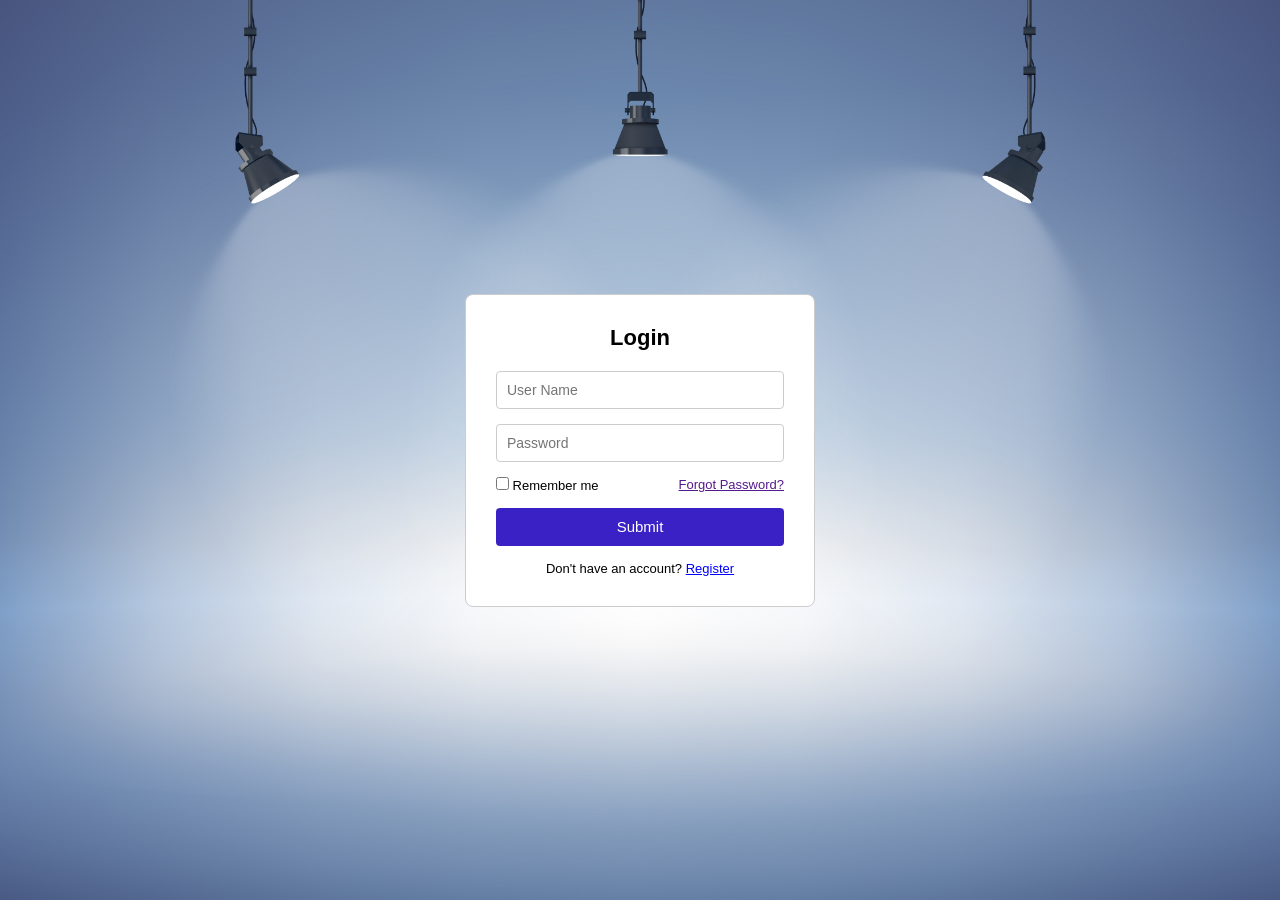
<file: index.html>
<!DOCTYPE html>
<html lang="en">
<head>
    <title>Login Form</title>
    <meta charset="UTF-8">
    <meta name="viewport" content="width=device-width, initial-scale=1.0">
    <link rel="stylesheet" href="style.css">
</head>
<body>

    <div class="login-container">
        <h1>Login</h1>

        <div class="input-login">
            <input type="text" placeholder="User Name">
        </div>

        <div class="input-login">
            <input type="password" placeholder="Password">
        </div>

        <div class="remember-login">
            <label><input type="checkbox"> Remember me</label>
            <a href="">Forgot Password?</a>
        </div>

<button type="submit" class="btn" onclick="window.location.href='home.html'">Submit</button>
        <div class="register">
            <p>Don't have an account? <a href="Register">Register</a></p>
        </div>
    </div>

</body>
</html>
</file>
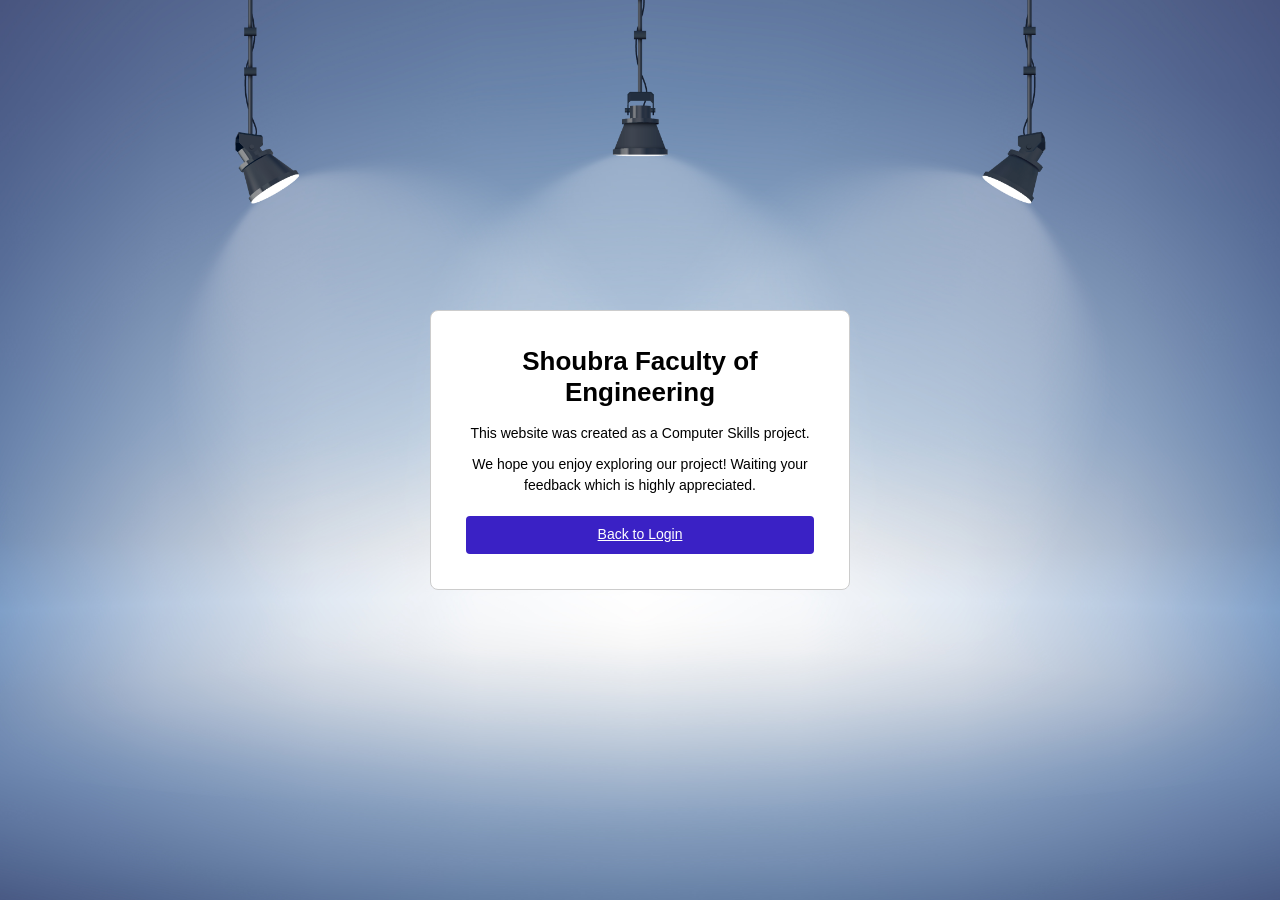
<file: about.html>
<!DOCTYPE html>
<html lang="en">
<head>
    <title>About Us</title>
    <meta charset="UTF-8">
    <meta name="viewport" content="width=device-width, initial-scale=1.0">
    <link rel="stylesheet" href="style.css">
</head>
<body>

    <div class="home-container">
        <div class="home-card">
            <h1>Shoubra Faculty of Engineering</h1>
            <p>This website was created as a Computer Skills project.</p>
            <p>We hope you enjoy exploring our project! Waiting your feedback which is highly appreciated.</p>
            <a href="index.html" class="btn">Back to Login</a>
        </div>
    </div>

</body>
</html>
</file>
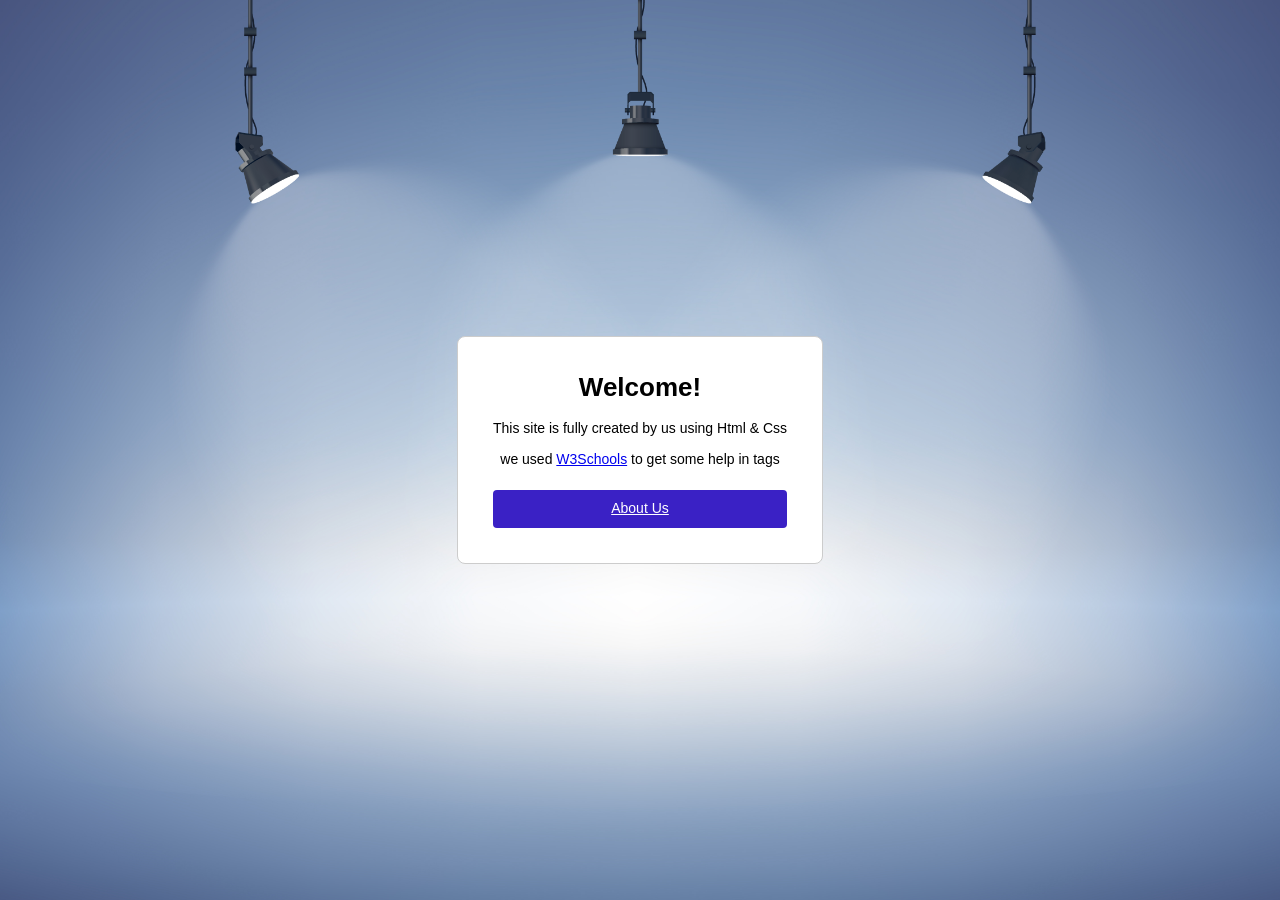
<file: home.html>
<!DOCTYPE html>
<html lang="en">
<head>
    <title>Home</title>
    <meta charset="UTF-8">
    <meta name="viewport" content="width=device-width, initial-scale=1.0">
    <link rel="stylesheet" href="style.css">
</head>
<body>

    <div class="home-container">
        <div class="home-card">
            <h1>Welcome!</h1>
            <p>This site is fully created by us using Html &amp; Css</p>
            <p>we used <a href="https://www.w3schools.com" target="_blank">W3Schools</a> to get some help in tags</p>
            <a href="about.html" class="btn">About Us</a>
        </div>
    </div>

</body>
</html>
</file>
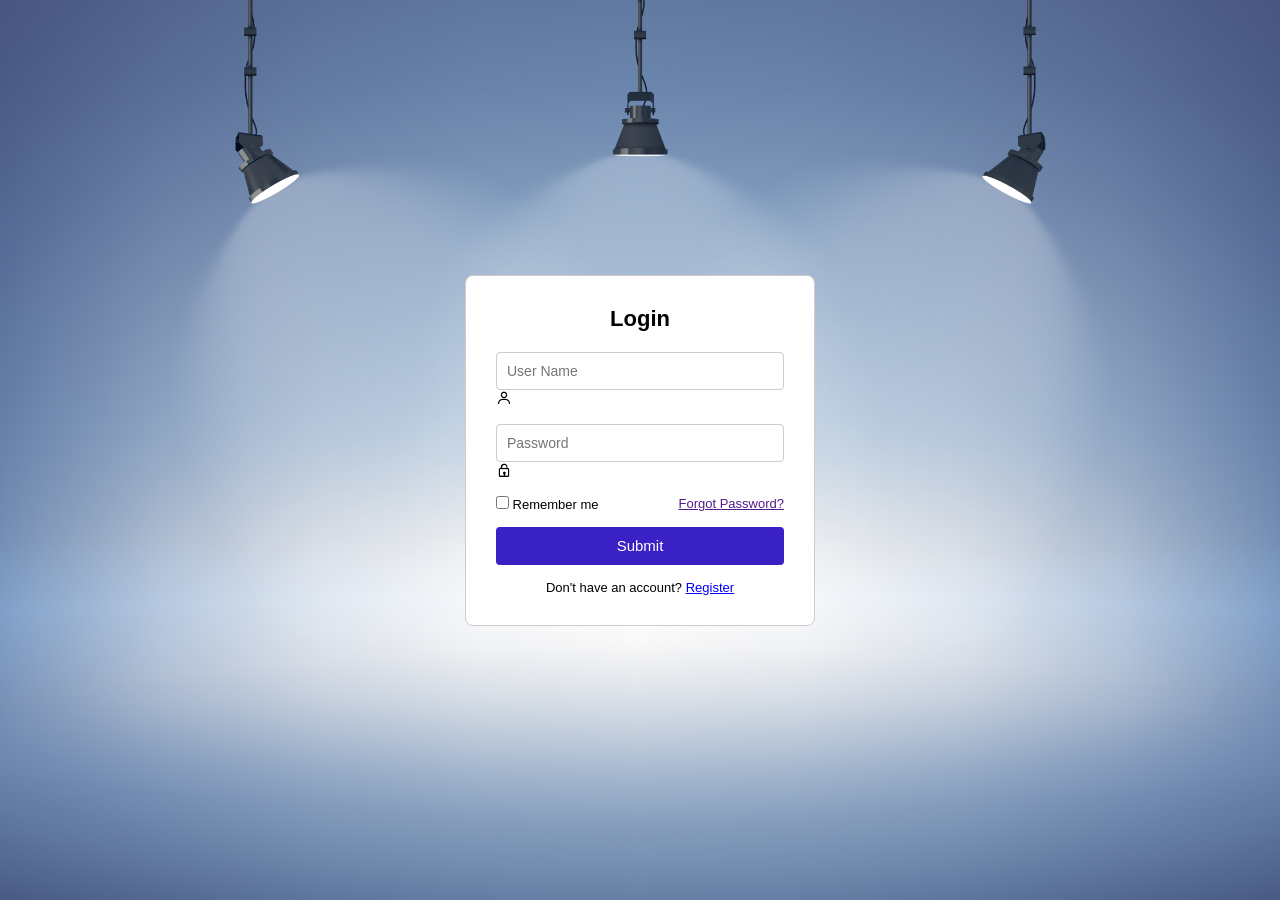
<file: main.html>
<!DOCTYPE html>
<html lang="en">
<head>
    <title>Login Form</title>
    <meta charset="UTF-8">
    <meta name="viewport" content="width=device-width, initial-scale=1.0">
    <link rel="stylesheet" href="style.css">
    <link href="https://unpkg.com/boxicons@2.1.4/css/boxicons.min.css" rel="stylesheet">
</head>
<body>

    <div class="login-container">
        <h1>Login</h1>

        <div class="input-login">
            <input type="text" placeholder="User Name">
            <i class="bx bx-user"></i>
        </div>

        <div class="input-login">
            <input type="password" placeholder="Password">
            <i class="bx bx-lock"></i>
        </div>

        <div class="remember-login">
            <label><input type="checkbox"> Remember me</label>
            <a href="">Forgot Password?</a>
        </div>

<button type="submit" class="btn" onclick="window.location.href='home.html'">Submit</button>
        <div class="register">
            <p>Don't have an account? <a href="Register">Register</a></p>
        </div>
    </div>

</body>
</html>
</file>
<file: style.css>
* {
  padding: 0;
  margin: 0;
  box-sizing: border-box;
  font-family: Arial, sans-serif;
}
body {
  display: flex;
  justify-content: center;
  min-height: 100vh;
  align-items: center;
  background: url("images/1.jpg") no-repeat center center / cover;
}
.login-container {
  width: 350px;
  background-color: #fff;
  padding: 30px;
  border-radius: 8px;
  border: 1px solid #ccc;
}
.login-container h1 {
  font-size: 22px;
  text-align: center;
  margin-bottom: 20px;
}
.input-login {
  width: 100%;
  margin-bottom: 15px;
}
.input-login input {
  width: 100%;
  height: 38px;
  padding: 0 10px;
  border: 1px solid #ccc;
  border-radius: 4px;
  font-size: 14px;
  outline: none;
}
.remember-login {
  display: flex;
  justify-content: space-between;
  align-items: center;
  margin-bottom: 15px;
  font-size: 13px;
}
.forgot-password a {
  color: blue;
}
.btn {
  width: 100%;
  height: 38px;
  background-color: #3a21c5;
  color: #fff;
  border: none;
  border-radius: 4px;
  font-size: 15px;
  cursor: pointer;
}
.register {
  text-align: center;
  margin-top: 15px;
  font-size: 13px;
}
.register a {
  color: blue;
}
.home-container {
  display: flex;
  justify-content: center;
  align-items: center;
  min-height: 100vh;
}
.home-card {
  background-color: #fff;
  padding: 35px;
  border-radius: 8px;
  border: 1px solid #ccc;
  text-align: center;
  max-width: 420px;
}
.home-card h1 {
  font-size: 26px;
  margin-bottom: 15px;
}
.home-card p {
  font-size: 14px;
  margin-bottom: 10px;
  line-height: 1.5;
}
.home-card a.btn {
  display: inline-block;
  margin-top: 10px;
  padding: 10px 25px;
  background-color: #3a21c5;
  color: #fff;
  border-radius: 4px;
  font-size: 14px;
}
</file>
